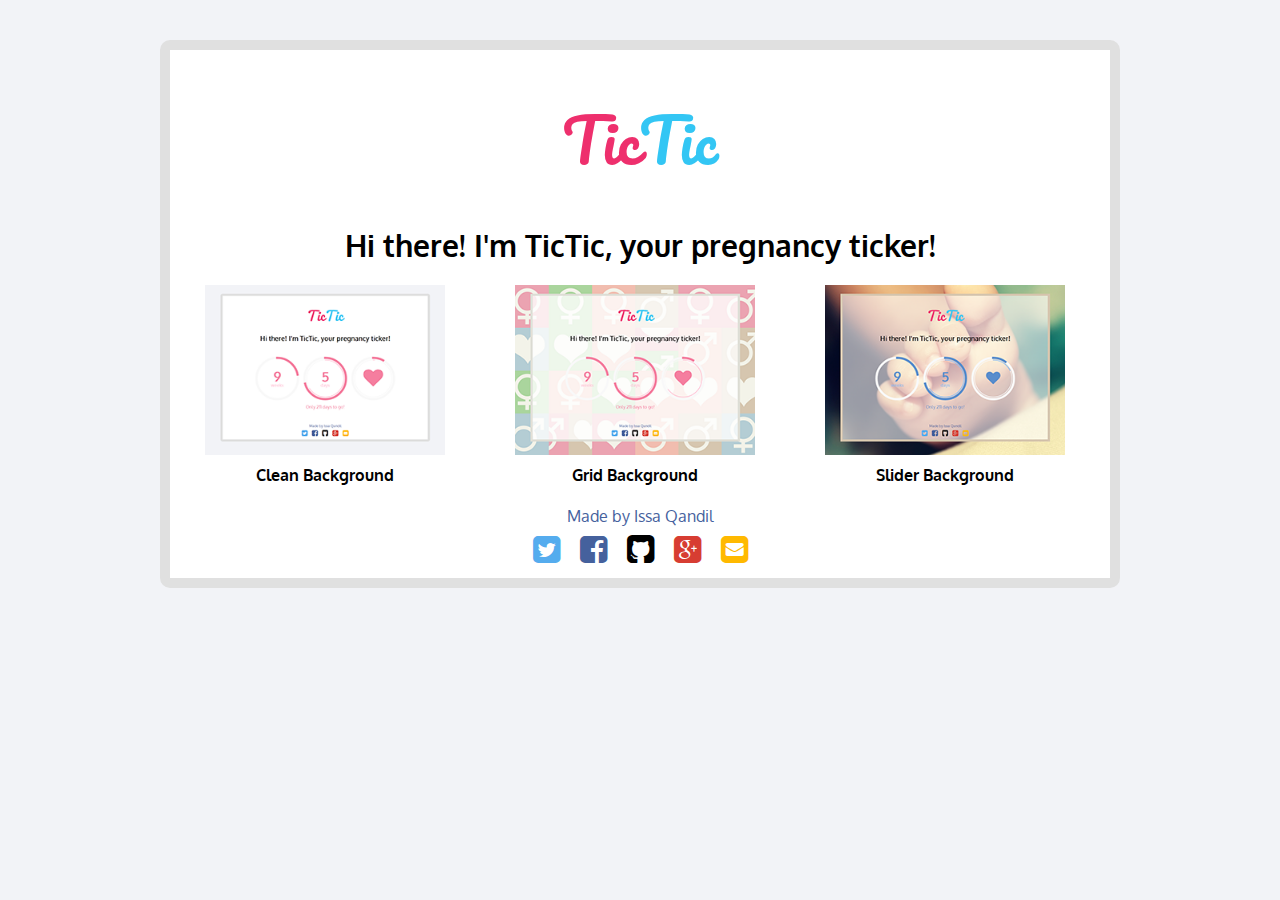
<file: demo/index.html>
﻿<!DOCTYPE html>
<html>
<head>
    <meta http-equiv="content-type" content="text/html; charset=utf-8">
    <title>TicTic - Your Pregnancy Ticker</title>

    <!-- /// Meta Tags ///  -->
    <meta name="description" content="TicTic - jQuery Pregnancy Ticker">
    <meta name="keywords" content="Issa Qandil, Pregnancy, TicTic, Ticker, Circular Countdown, Countdown, jQuery, JavaScript, CSS">

    <!-- /// Google Fonts ///  -->
    <link href='http://fonts.googleapis.com/css?family=Pacifico' rel='stylesheet' type='text/css' />
    <link href='http://fonts.googleapis.com/css?family=Oxygen' rel='stylesheet' type='text/css'>


    <!-- /// Reset StyleSheet ///  -->
    <link href="assets/css/reset.css" rel="stylesheet" type="text/css" />

    <!-- /// FontAwesome ///  -->
    <link href="assets/css/font-awesome.css" rel="stylesheet" type="text/css" />

    <!-- /// Main StyleSheet ///  -->
    <link href="assets/css/style.css" rel="stylesheet" type="text/css" />

</head>
<body>
    <div class="container">
        <div class="wrapper">

            <!-- /// Header ///  -->
            <div class="header">

                <!-- /// Logo ///  -->
                <div id="logo">
                    <a href="#"><span style="color:#EE2F6D;">Tic</span><span style="color:#33C6F4;">Tic</span></a>
                </div><!-- /// end Logo ///  -->

            </div><!-- /// end Header ///  -->
            <!-- /// Description ///  -->
            <div class="description">
                <h1><strong>Hi there! I'm TicTic, your pregnancy ticker!</strong></h1>
            </div><!-- /// end Description ///  -->
            <!-- /// Body ///  -->
            <div>
                <div class="template">
                    <a href="content/clean.html">
                        <img src="assets/images/screens/screen1.png" />
                    </a>
                    <a href="content/clean.html">Clean Background</a>
                </div>
                <div class="template">
                    <a href="content/grid.html">
                        <img src="assets/images/screens/screen2.png" />
                    </a>
                    <a href="content/grid.html">Grid Background</a>
                </div>
                <div class="template">
                    <a href="content/slider.html">
                        <img src="assets/images/screens/screen3.png" />
                    </a>
                    <a href="content/slider.html">Slider Background</a>
                </div>
                <div style="clear:both;"></div>
            </div><!-- /// end Body ///  -->
            <!-- /// Footer ///  -->
            <div class="footer">
                <p>Made by <a href="http://issaqandil.com">Issa Qandil</a></p>

                <!-- /// Social Icons ///  -->
                <ul class="social-icons fa fa-2x">
                    <li class="twitter"><a href="http://twitter.com/qandil"><i class="fa-twitter-square"></i></a></li>
                    <li class="facebook"><a href="http://facebook.com/qandil"><i class="fa-facebook-square"></i></a></li>
                    <li class="github"><a href="https://github.com/qandil"><i class="fa-github-square"></i></a></li>
                    <li class="googleplus"><a href="https://plus.google.com/u/0/106685774594031495057/"><i class="fa-google-plus-square"></i></a></li>
                    <li class="email"><a href="mailto:issa.qandil@gmail.com"><i class="fa-envelope-square"></i></a></li>
                </ul><!-- /// end Social Icons ///  -->

            </div><!-- /// end Footer ///  -->

        </div>

    </div>


    <!-- /// jQuery ///  -->
    <script src="assets/js/jquery/jquery-1.11.1.min.js"></script>

</body>
</html>
</file>
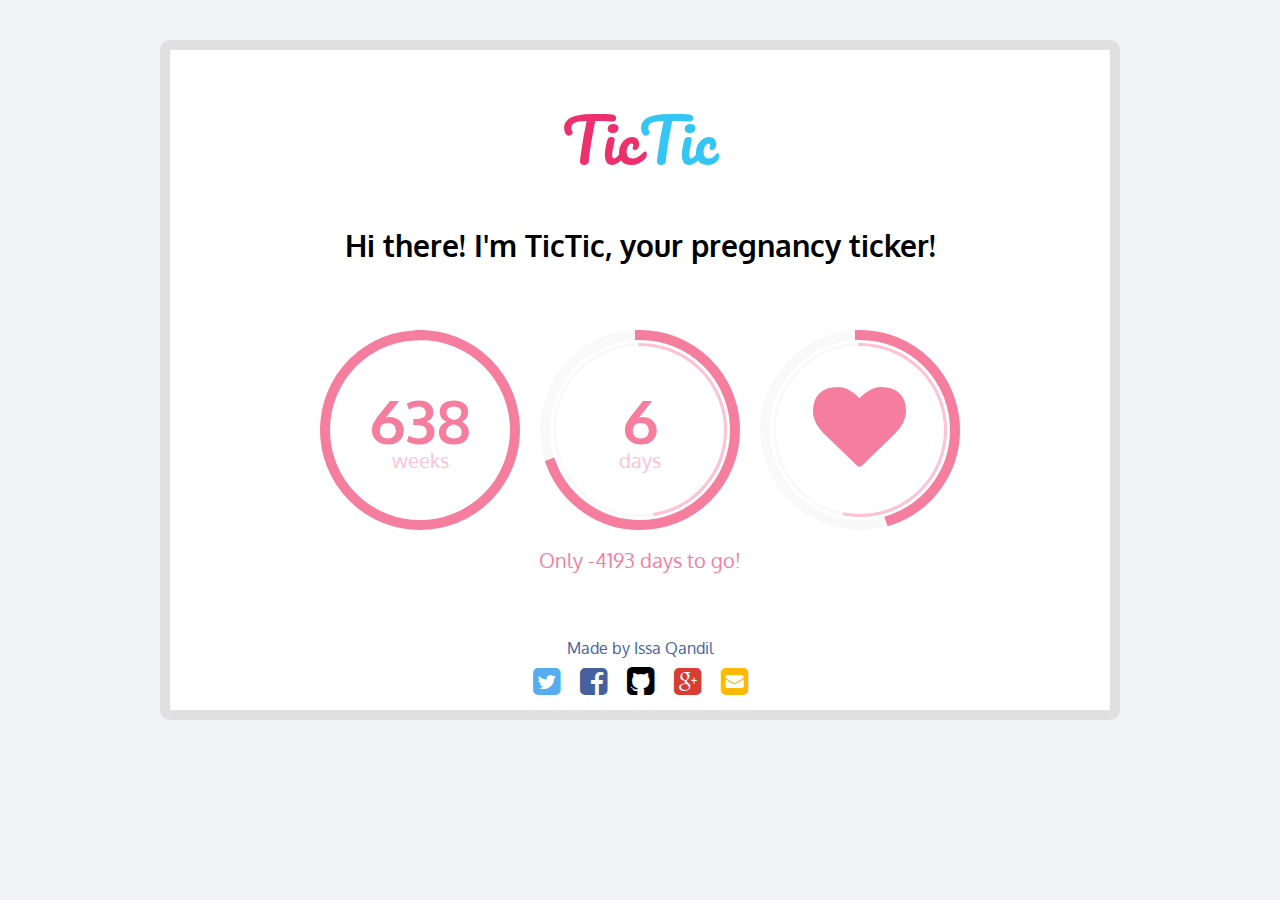
<file: demo/content/clean.html>
﻿<!DOCTYPE html>
<html>
<head>
    <meta http-equiv="content-type" content="text/html; charset=utf-8">
    <title>TicTic - Your Pregnancy Ticker</title>

    <!-- /// Meta Tags ///  -->
    <meta name="description" content="TicTic - jQuery Pregnancy Ticker">
    <meta name="keywords" content="Issa Qandil, Pregnancy, TicTic, Ticker, Circular Countdown, Countdown, jQuery, JavaScript, CSS">

    <!-- /// Google Fonts ///  -->
    <link href='http://fonts.googleapis.com/css?family=Pacifico' rel='stylesheet' type='text/css' />
    <link href='http://fonts.googleapis.com/css?family=Oxygen' rel='stylesheet' type='text/css'>


    <!-- /// Reset StyleSheet ///  -->
    <link href="../assets/css/reset.css" rel="stylesheet" type="text/css" />
    
    <!-- /// FontAwesome ///  -->
    <link href="../assets/css/font-awesome.css" rel="stylesheet" type="text/css" />

    <!-- /// Main StyleSheet ///  -->
    <link href="../assets/css/style.css" rel="stylesheet" type="text/css" />

</head>
<body>
    <div class="container">
        <div class="wrapper">

            <!-- /// Header ///  -->
            <div class="header">

                <!-- /// Logo ///  -->
                <div id="logo">
                    <a href="#"><span style="color:#EE2F6D;">Tic</span><span style="color:#33C6F4;">Tic</span></a>
                </div><!-- /// end Logo ///  -->

            </div><!-- /// end Header ///  -->

            <!-- /// Description ///  -->
            <div class="description">
                <h1><strong>Hi there! I'm TicTic, your pregnancy ticker!</strong></h1>
            </div><!-- /// end Description ///  -->

            <!-- /// Body ///  -->
            <div>
                <div class="counter"></div>
            </div><!-- /// end Body ///  -->

            <!-- /// Footer ///  -->
            <div class="footer">
                <p>Made by <a href="http://issaqandil.com">Issa Qandil</a></p>

                <!-- /// Social Icons ///  -->
                <ul class="social-icons fa fa-2x">
                    <li class="twitter"><a href="http://twitter.com/qandil"><i class="fa-twitter-square"></i></a></li>
                    <li class="facebook"><a href="http://facebook.com/qandil"><i class="fa-facebook-square"></i></a></li>
                    <li class="github"><a href="https://github.com/qandil"><i class="fa-github-square"></i></a></li>
                    <li class="googleplus"><a href="https://plus.google.com/u/0/106685774594031495057/"><i class="fa-google-plus-square"></i></a></li>
                    <li class="email"><a href="mailto:issa.qandil@gmail.com"><i class="fa-envelope-square"></i></a></li>
                </ul><!-- /// end Social Icons ///  -->

            </div><!-- /// end Footer ///  -->

        </div>

    </div>

    <!-- /// Modernizr ///  -->
    <script src="../assets/js/modernizr/modernizr.custom.26633.js"></script>

    <!-- /// jQuery ///  -->
    <script src="../assets/js/jquery/jquery-1.11.1.min.js"></script>

    <!-- /// EasyPieChart ///  -->
    <script src="../assets/js/easypiechart/easypiechart.min.js"></script>
    <script src="../assets/js/easypiechart/jquery.easypiechart.min.js"></script>

    <!-- /// TicTic ///  -->
    <script src="../assets/js/tictic/jquery.tictic.min.js"></script>

    <!-- /// Custom ///  -->
    <script src="../assets/js/custom/clean/custom.js"></script>
        
</body>
</html>
</file>
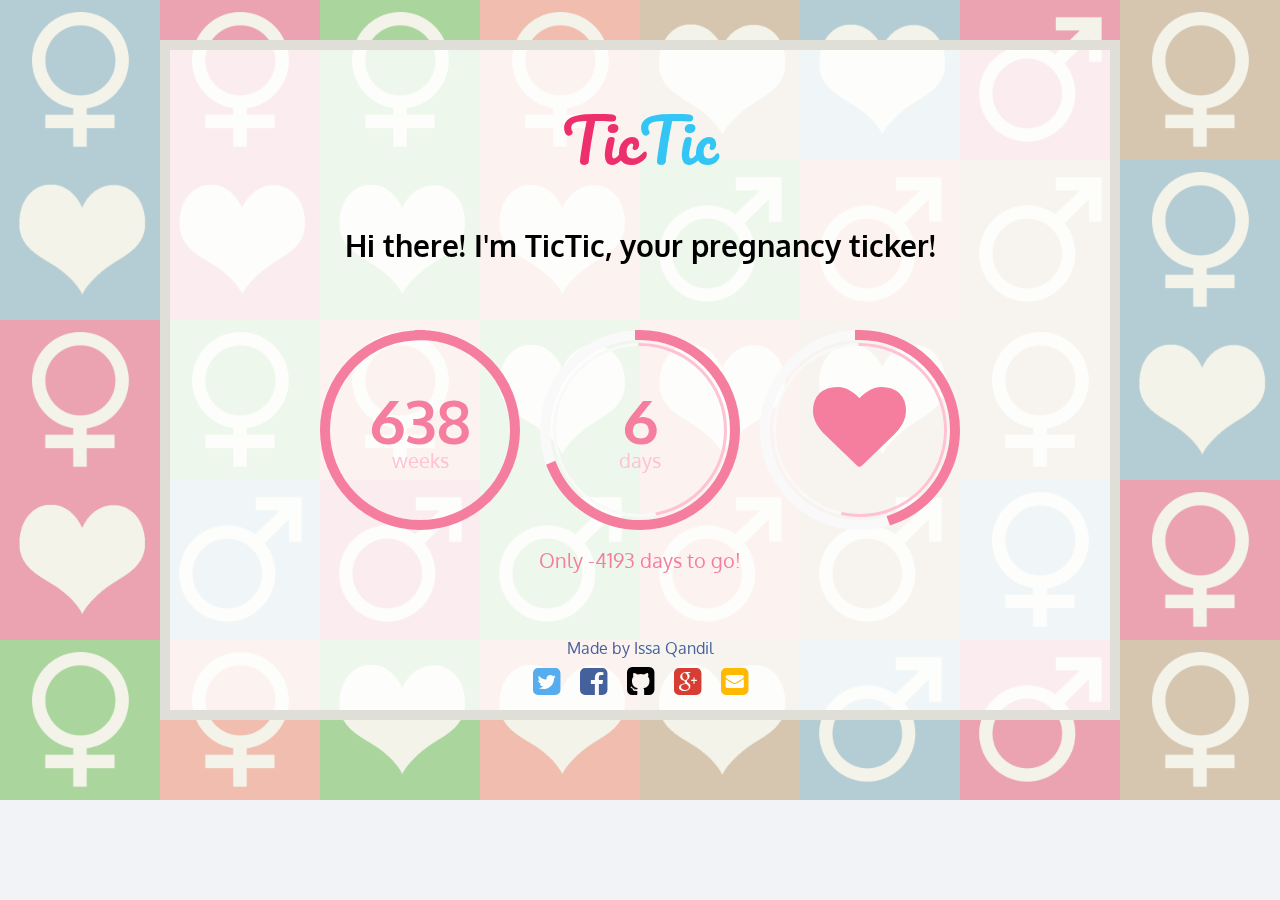
<file: demo/content/grid.html>
﻿<!DOCTYPE html>
<html>
<head>
    <meta http-equiv="content-type" content="text/html; charset=utf-8">
    <title>TicTic - Your Pregnancy Ticker</title>

    <!-- /// Meta Tags ///  -->
    <meta name="description" content="TicTic - jQuery Pregnancy Ticker">
    <meta name="keywords" content="Issa Qandil, Pregnancy, TicTic, Ticker, Circular Countdown, Countdown, jQuery, JavaScript, CSS">

    <!-- /// Google Fonts ///  -->
    <link href='http://fonts.googleapis.com/css?family=Pacifico' rel='stylesheet' type='text/css' />
    <link href='http://fonts.googleapis.com/css?family=Oxygen' rel='stylesheet' type='text/css'>


    <!-- /// Reset StyleSheet ///  -->
    <link href="../assets/css/reset.css" rel="stylesheet" type="text/css" />
    
    <!-- /// FontAwesome ///  -->
    <link href="../assets/css/font-awesome.css" rel="stylesheet" type="text/css" />

    <!-- /// Main StyleSheet ///  -->
    <link href="../assets/css/style.css" rel="stylesheet" type="text/css" />

</head>
<body>

    <!-- /// Grid ///  -->
    <div id="ri-grid" class="ri-grid ri-grid-size-2">
        <img class="ri-loading-image" src="../assets/images/grid/loading.gif" />
        <ul>
            <li><a href="#"><img src="../assets/images/grid/1.png" /></a></li>
            <li><a href="#"><img src="../assets/images/grid/2.png" /></a></li>
            <li><a href="#"><img src="../assets/images/grid/3.png" /></a></li>
            <li><a href="#"><img src="../assets/images/grid/4.png" /></a></li>
            <li><a href="#"><img src="../assets/images/grid/10.png" /></a></li>
            <li><a href="#"><img src="../assets/images/grid/11.png" /></a></li>
            <li><a href="#"><img src="../assets/images/grid/12.png" /></a></li>
            <li><a href="#"><img src="../assets/images/grid/5.png" /></a></li>
            <li><a href="#"><img src="../assets/images/grid/6.png" /></a></li>
            <li><a href="#"><img src="../assets/images/grid/7.png" /></a></li>
            <li><a href="#"><img src="../assets/images/grid/8.png" /></a></li>
            <li><a href="#"><img src="../assets/images/grid/9.png" /></a></li>
            <li><a href="#"><img src="../assets/images/grid/13.png" /></a></li>
            <li><a href="#"><img src="../assets/images/grid/14.png" /></a></li>
            <li><a href="#"><img src="../assets/images/grid/15.png" /></a></li>
            <li><a href="#"><img src="../assets/images/grid/1.png" /></a></li>
            <li><a href="#"><img src="../assets/images/grid/2.png" /></a></li>
            <li><a href="#"><img src="../assets/images/grid/3.png" /></a></li>
            <li><a href="#"><img src="../assets/images/grid/4.png" /></a></li>
            <li><a href="#"><img src="../assets/images/grid/8.png" /></a></li>
            <li><a href="#"><img src="../assets/images/grid/9.png" /></a></li>
            <li><a href="#"><img src="../assets/images/grid/10.png" /></a></li>
            <li><a href="#"><img src="../assets/images/grid/5.png" /></a></li>
            <li><a href="#"><img src="../assets/images/grid/6.png" /></a></li>
            <li><a href="#"><img src="../assets/images/grid/7.png" /></a></li>
            <li><a href="#"><img src="../assets/images/grid/11.png" /></a></li>
            <li><a href="#"><img src="../assets/images/grid/12.png" /></a></li>
            <li><a href="#"><img src="../assets/images/grid/13.png" /></a></li>
            <li><a href="#"><img src="../assets/images/grid/14.png" /></a></li>
            <li><a href="#"><img src="../assets/images/grid/15.png" /></a></li>
            <li><a href="#"><img src="../assets/images/grid/1.png" /></a></li>
            <li><a href="#"><img src="../assets/images/grid/2.png" /></a></li>
            <li><a href="#"><img src="../assets/images/grid/3.png" /></a></li>
            <li><a href="#"><img src="../assets/images/grid/4.png" /></a></li>
            <li><a href="#"><img src="../assets/images/grid/8.png" /></a></li>
            <li><a href="#"><img src="../assets/images/grid/9.png" /></a></li>
            <li><a href="#"><img src="../assets/images/grid/10.png" /></a></li>
            <li><a href="#"><img src="../assets/images/grid/11.png" /></a></li>
            <li><a href="#"><img src="../assets/images/grid/12.png" /></a></li>
            <li><a href="#"><img src="../assets/images/grid/5.png" /></a></li>
            <li><a href="#"><img src="../assets/images/grid/6.png" /></a></li>
            <li><a href="#"><img src="../assets/images/grid/7.png" /></a></li>
            <li><a href="#"><img src="../assets/images/grid/13.png" /></a></li>
            <li><a href="#"><img src="../assets/images/grid/14.png" /></a></li>
            <li><a href="#"><img src="../assets/images/grid/15.png" /></a></li>

        </ul>
    </div><!-- /// end Grid ///  -->

    <div class="container">

        <div class="wrapper wrapper-grid">

            <!-- /// Header ///  -->
            <div class="header">

                <!-- /// Logo ///  -->
                <div id="logo">
                    <a href="#"><span style="color:#EE2F6D;">Tic</span><span style="color:#33C6F4;">Tic</span></a>
                </div><!-- /// end Logo ///  -->

            </div><!-- /// end Header ///  -->
            <!-- /// Description ///  -->
            <div class="description">
                <h1><strong>Hi there! I'm TicTic, your pregnancy ticker!</strong></h1>
            </div><!-- /// end Description ///  -->
            <!-- /// Body ///  -->
            <div>
                <div class="counter"></div>
            </div><!-- /// end Body ///  -->

            <!-- /// Footer ///  -->
            <div class="footer footer-grid">
                <p>Made by <a href="http://issaqandil.com">Issa Qandil</a></p>

                <!-- /// Social Icons ///  -->
                <ul class="social-icons fa fa-2x">
                    <li class="twitter"><a href="http://twitter.com/qandil"><i class="fa-twitter-square"></i></a></li>
                    <li class="facebook"><a href="http://facebook.com/qandil"><i class="fa-facebook-square"></i></a></li>
                    <li class="github"><a href="https://github.com/qandil"><i class="fa-github-square"></i></a></li>
                    <li class="googleplus"><a href="https://plus.google.com/u/0/106685774594031495057/"><i class="fa-google-plus-square"></i></a></li>
                    <li class="email"><a href="mailto:issa.qandil@gmail.com"><i class="fa-envelope-square"></i></a></li>
                </ul><!-- /// end Social Icons ///  -->

            </div><!-- /// end Footer ///  -->

        </div>



    </div>

    <!-- /// Modernizr ///  -->
    <script src="../assets/js/modernizr/modernizr.custom.26633.js"></script>

    <!-- /// jQuery ///  -->
    <script src="../assets/js/jquery/jquery-1.11.1.min.js"></script>

    <!-- /// GridRotator ///  -->
    <script src="../assets/js/gridrotator/jquery.gridrotator.js"></script>

    <!-- /// EasyPieChart ///  -->
    <script src="../assets/js/easypiechart/easypiechart.min.js"></script>
    <script src="../assets/js/easypiechart/jquery.easypiechart.min.js"></script>

    <!-- /// TicTic ///  -->
    <script src="../assets/js/tictic/jquery.tictic.min.js"></script>

    <!-- /// Custom ///  -->
    <script src="../assets/js/custom/grid/custom.js"></script>

</body>
</html>
</file>
<file: demo/assets/css/style.css>
/* ==========================================================================
		   #Default
============================================================================= */
*,
*:after,
*:before {
	-webkit-box-sizing: border-box;
	-moz-box-sizing: border-box;
	box-sizing: border-box;
	padding: 0;
	margin: 0;
}

body {
    font-family: 'Oxygen', sans-serif;
    background-color: #F2F3F7;
    overflow: scroll;
    overflow-x: hidden;
}

a{
    text-decoration: none;
}



.container
{
    width:100%;
    position:relative;
}

.wrapper
{
    background-color: #ffffff;
    margin: 40px auto 0;
    border: 10px solid #E0E0E0;
    -webkit-border-radius: 10px;
    -moz-border-radius: 10px;
    border-radius: 10px;
    width: 990px;
}


.header{
    text-align: center;
    padding: 60px 0 0;
    font-size: 60px;
    font-family: 'Pacifico', cursive;
}

.header #logo a{
    text-decoration: none;
}


.description
{
    text-align: center;
    font-weight: bold;
    padding: 60px 0 0;
    font-size:30px;
}


.template
{
    width: 300px;
    float:left;
    margin:20px 5px;
    text-align:center;
}

.template a
{
    display: block;
    padding: 5px 0;
    color: #000;
    font-weight: bold;
}

.template a:visited
{
    color: #000;
}

.template img
{
    width: 80%;
}


.footer, .footer a
{
    text-align: center;    
    color: #45619D;
}


.social-icons .twitter a
{
    color: #55ACEE;
}

.social-icons .facebook a
{
    color: #45619D;
}

.social-icons .github a
{
    color: #000000;
}

.social-icons .googleplus a
{
    color: #D73D32;
}

.social-icons .email a
{
    color: #FFB900;
}

.footer a:hover {
    color: #555555;
}

.social-icons li
{
    float:left;
    margin:10px;
}

/* ==========================================================================
		   #Responsive
============================================================================= */

@media screen and (min-width: 0) {
    .wrapper
    {
        width: 300px;
    }
}

@media screen and (min-width: 480px) {
    .wrapper
    {
        width: 460px;
    }
    .template
    {
        width: 440px;
    }
}

@media screen and (min-width: 768px) {
    .wrapper
    {
        width: 720px;
    }
    .template
    {
        width: 200px;
    }
}

@media screen and (min-width: 1024px) {
    .wrapper
    {
        width: 960px;
    }
    .template
    {
        width: 300px;
    }
}

/* ==========================================================================
		   #Custom
============================================================================= */

/* start grid template styles */
.wrapper-grid
{
    background-color: rgba(255,255,255,0.8);
    border-color: #DFDFD7;
    -webkit-border-radius: 0;
    -moz-border-radius: 0;
    border-radius: 0;
}
/* end grid template styles */

/* start slider template styles */
.wrapper-slider
{
    background-color: rgba(255,255,255,0.6);
    border-color: #D6C6AF;
    -webkit-border-radius: 0;
    -moz-border-radius: 0;
    border-radius: 0;
}
/* end slider template styles */


/* ==========================================================================
		   #TitTic
============================================================================= */

/* TicTic */
.counter {
    width: 660px;
    margin: 0 auto;
    padding: 60px 0;
}

.chart-set {
    position: relative;
    float: left;
    margin: 10px;
}

.chart-summary {
    padding: 10px 0;
}

.chart, .baby-heart {
    position: absolute;
}

.chart-title {
    text-align: center;
}

    .chart-title span {
        display: block;
    }

    .chart-title .count {
        font-weight: bold;
    }

@media screen and (min-width: 0) {
    .counter
    {
        width: 220px;
    }
}

@media screen and (min-width: 480px) {
    .counter {
        width: 220px;
    }
}

@media screen and (min-width: 768px) {
    .counter
    {
        width: 660px;
    }
}

@media screen and (min-width: 1024px) {
    .counter
    {
        width: 660px;
    }
}
/* end TicTic */


/* ==========================================================================
		   #Grid
============================================================================= */

/* start grid */
.ri-grid{
	margin: 0 auto;
	/*position: relative;*/
	height: auto;
    position: fixed;
    top: 0;
}

.ri-grid ul {
	list-style: none;
	display: block;
	width: 100%;
	margin: 0;
	padding: 0;
}

/* Clear floats by Nicolas Gallagher: http://nicolasgallagher.com/micro-clearfix-hack/ */

.ri-grid ul:before,
.ri-grid ul:after{
	content: '';
    display: table;
}

.ri-grid ul:after {
    clear: both;
}

.ri-grid ul {
    zoom: 1; /* For IE 6/7 (trigger hasLayout) */
} 

.ri-grid ul li {
	-webkit-perspective: 400px;
	-moz-perspective: 400px;
	-o-perspective: 400px;
	-ms-perspective: 400px;
	perspective: 400px;	
	margin: 0;
	padding: 0;
	float: left;
	position: relative;
	display: block;
	overflow: hidden;
	background: #000;
}

.ri-grid ul li a{
	display: block;
	outline: none;
	position: absolute;
	left: 0;
	top: 0;
	width: 100%;
	height: 100%;
	-webkit-backface-visibility: hidden;
	-moz-backface-visibility: hidden;
	-o-backface-visibility: hidden;
	-ms-backface-visibility: hidden;
	backface-visibility: hidden;
	-webkit-transform-style: preserve-3d;
	-moz-transform-style: preserve-3d;
	-o-transform-style: preserve-3d;
	-ms-transform-style: preserve-3d;
	transform-style: preserve-3d;
	-webkit-background-size: 100% 100%;
	-moz-background-size: 100% 100%;
	background-size: 100% 100%;
	background-position: center center;
	background-repeat: no-repeat;
	background-color: #333;
	-webkit-box-sizing: content-box;
	-moz-box-sizing: content-box;
	box-sizing: content-box;
}

/* Grid wrapper sizes */
.ri-grid-size-1{
	width: 55%;
}
.ri-grid-size-2{
	width: 100%;
}
.ri-grid-size-3{
	width: 100%;
	margin-top: 0px;
}

/* Shadow style */
.ri-shadow:after,
.ri-shadow:before{
	content: "";
	position: absolute;
	z-index: -2;
	bottom: 15px;
	left: 10px;
	width: 50%;
	height: 20%;
	max-width: 300px;
	max-height: 100px;
	box-shadow: 0 15px 10px rgba(0, 0, 0, 0.7);
	-webkit-transform: rotate(-3deg);
	-moz-transform: rotate(-3deg);
	-ms-transform: rotate(-3deg);
	-o-transform: rotate(-3deg);
	transform: rotate(-3deg);
}
.ri-shadow:after{
	right: 10px;
	left: auto;
	-webkit-transform: rotate(3deg);
	-moz-transform: rotate(3deg);
	-ms-transform: rotate(3deg);
	-o-transform: rotate(3deg);
	transform: rotate(3deg);
}

.ri-grid-loading:after,
.ri-grid-loading:before{
	display: none;
}

.ri-loading-image{
	display: none;
}

.ri-grid-loading .ri-loading-image{
	position: relative;
	width: 30px;
	height: 30px;
	left: 50%;
	margin: 100px 0 0 -15px;
	display: block;
}
/* end grid */
</file>
